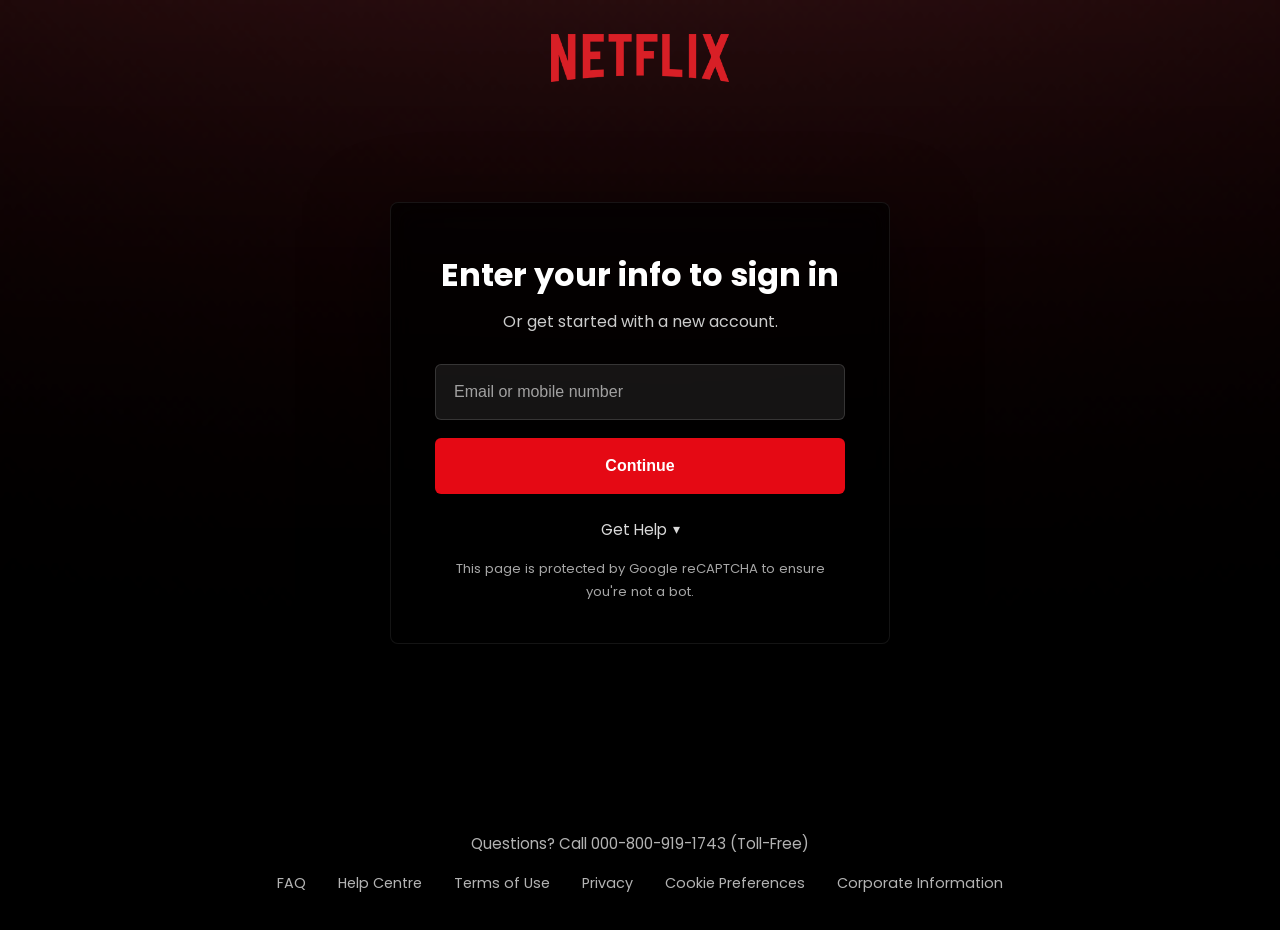
<file: Netflix_UI/login.html>
<!DOCTYPE html>
<html lang="en">
<head>
  <meta charset="UTF-8">
  <meta name="viewport" content="width=device-width, initial-scale=1.0">
  <title>Netflix Sign In</title>
  <link rel="stylesheet" href="login.css">
</head>
<body>
  <div class="page-bg"></div>
  <header>
    <img class="logo" src="assets/images/logo.png" alt="Netflix logo">
  </header>

  <main>
    <section class="signin-panel">
      <h1>Enter your info to sign in</h1>
      <p class="panel-subtitle">Or get started with a new account.</p>
      <form>
        <label class="input-label">
          <input type="email" placeholder="Email or mobile number" required>
        </label>
        <button type="submit" class="submit-btn">Continue</button>
      </form>
      <a href="#" class="help-link">Get Help <span>▾</span></a>
      <p class="recaptcha-note">This page is protected by Google reCAPTCHA to ensure you're not a bot.</p>
    </section>
  </main>

  <footer>
    <p class="footer-call">Questions? Call 000-800-919-1743 (Toll-Free)</p>
    <div class="footer-links">
      <a href="#">FAQ</a>
      <a href="#">Help Centre</a>
      <a href="#">Terms of Use</a>
      <a href="#">Privacy</a>
      <a href="#">Cookie Preferences</a>
      <a href="#">Corporate Information</a>
    </div>
  </footer>
</body>
</html>
</file>
<file: Netflix_UI/login.css>
@import url('https://fonts.googleapis.com/css2?family=Poppins:wght@300;400;600;700&display=swap');

* {
  box-sizing: border-box;
  margin: 0;
  padding: 0;
}

html,
body {
  min-height: 100%;
}

body {
  font-family: 'Poppins', sans-serif;
  background: #000;
  color: #fff;
  overflow-x: hidden;
  position: relative;
}

.page-bg {
  position: fixed;
  inset: 0;
  background-image: url('login.png');
  background-position: center center;
  background-size: cover;
  background-repeat: no-repeat; 
  z-index: 0;
}

body::before {
  content: '';
  position: fixed;
  inset: 0;
  background: linear-gradient(180deg, rgba(0, 0, 0, 0.45) 0%, rgba(0, 0, 0, 0.9) 100%);
  z-index: 1;
}

header {
  position: relative;
  z-index: 2;
  display: flex;
  justify-content: center;
  padding: 34px 20px 0;
}

.logo {
  height: 48px;
  width: auto;
}

main {
  position: relative;
  z-index: 2;
  display: flex;
  justify-content: center;
  align-items: center;
  min-height: calc(100vh - 178px);
  padding: 0 20px 40px;
}

.signin-panel {
  width: min(500px, 100%);
  background: rgba(0, 0, 0, 0.7);
  border: 1px solid rgba(255, 255, 255, 0.08);
  border-radius: 8px;
  padding: 48px 44px 40px;
  box-shadow: 0 24px 80px rgba(0, 0, 0, 0.55);
  backdrop-filter: blur(12px);
  text-align: center;
}

.signin-panel h1 {
  font-size: 2rem;
  font-weight: 700;
  margin-bottom: 10px;
}

.panel-subtitle {
  color: rgba(255, 255, 255, 0.8);
  margin-bottom: 30px;
  font-size: 1rem;
}

.input-label {
  display: block;
  width: 100%;
  margin-bottom: 18px;
}

.input-label input {
  width: 100%;
  height: 56px;
  padding: 16px 18px;
  background: rgba(255, 255, 255, 0.08);
  border: 1px solid rgba(255, 255, 255, 0.14);
  border-radius: 6px;
  color: #fff;
  font-size: 1rem;
}

.input-label input::placeholder {
  color: rgba(255, 255, 255, 0.6);
}

.input-label input:focus {
  outline: none;
  border-color: rgba(255, 255, 255, 0.5);
  background: rgba(255, 255, 255, 0.1);
}

.submit-btn {
  width: 100%;
  height: 56px;
  background: #e50914;
  color: #fff;
  border: none;
  border-radius: 6px;
  font-size: 1rem;
  font-weight: 700;
  cursor: pointer;
  transition: filter 0.2s ease;
}

.submit-btn:hover {
  filter: brightness(1.05);
}

.help-link {
  display: inline-flex;
  align-items: center;
  gap: 6px;
  margin-top: 24px;
  color: rgba(255, 255, 255, 0.85);
  text-decoration: none;
  font-size: 0.95rem;
}

.help-link span {
  font-size: 0.9rem;
}

.help-link:hover {
  color: #fff;
}

.recaptcha-note {
  margin-top: 16px;
  color: rgba(255, 255, 255, 0.65);
  font-size: 0.82rem;
  line-height: 1.7;
}

footer {
  position: relative;
  z-index: 2;
  padding: 28px 20px 36px;
  color: rgba(255, 255, 255, 0.7);
  text-align: center;
}

.footer-call {
  margin-bottom: 18px;
  font-size: 0.95rem;
}

.footer-links {
  display: flex;
  flex-wrap: wrap;
  justify-content: center;
  gap: 14px 32px;
  font-size: 0.9rem;
}

.footer-links a {
  color: rgba(255, 255, 255, 0.7);
  text-decoration: none;
}

.footer-links a:hover {
  color: #fff;
}

@media (max-width: 600px) {
  .signin-panel {
    padding: 34px 24px 32px;
  }

  .footer-links {
    gap: 12px 18px;
  }
}
</file>
